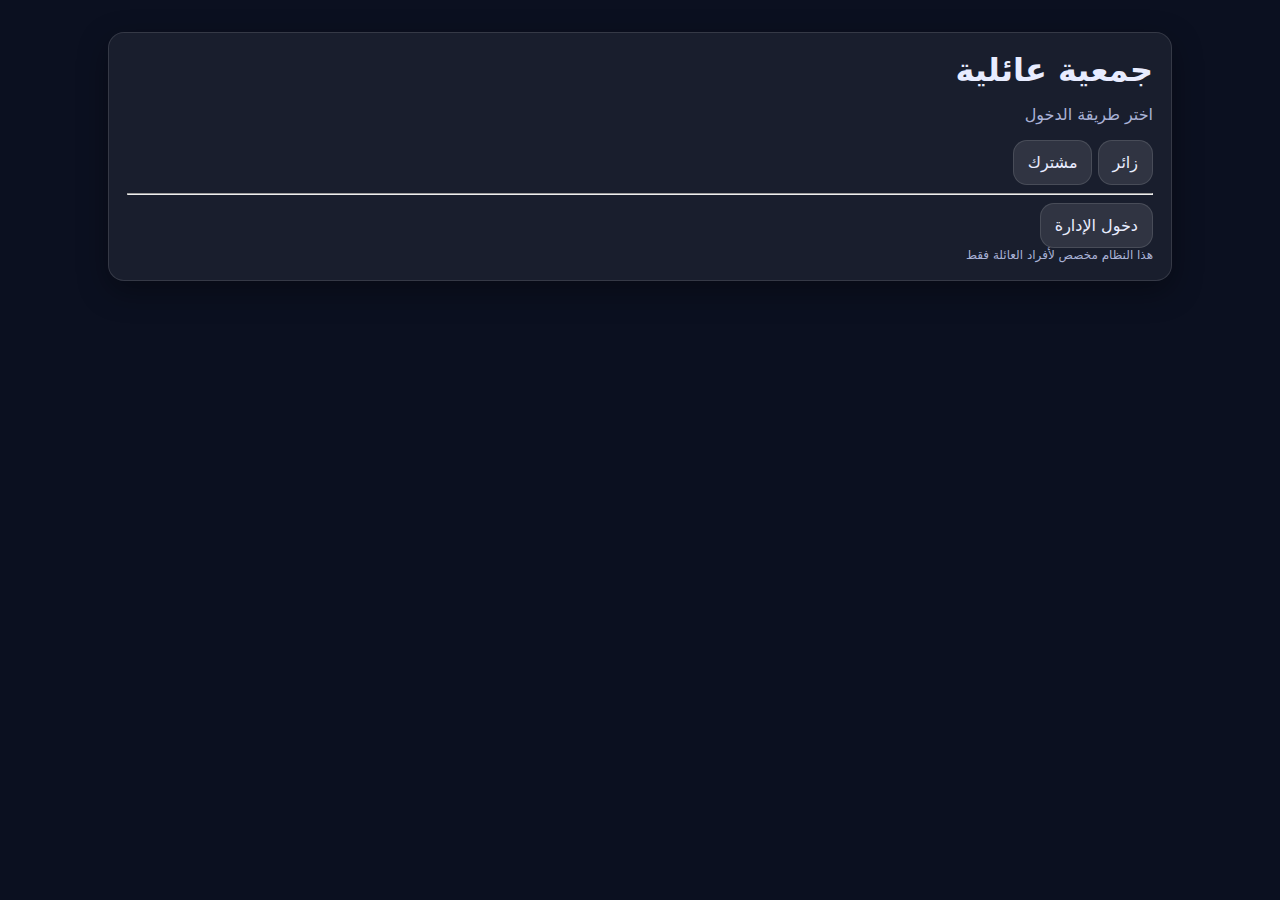
<file: index.html>
<!doctype html>
<html lang="ar" dir="rtl">
<head>
  <meta charset="utf-8" />
  <meta name="viewport" content="width=device-width, initial-scale=1" />

  <title>جمعية عائلية, بوابة الدخول</title>
  <meta name="description" content="بوابة الدخول لجمعية عائلية لإدارة المشتركين والخدمات" />

  <link rel="stylesheet" href="css/common.css" />

  <script src="js/delivery.js" defer></script>
</head>

<body class="theme_visitor">

  <main class="container">
    <section class="card">

      <h1>جمعية عائلية</h1>
      <p class="muted">اختر طريقة الدخول</p>

      <nav class="grid">
        <a class="btn" href="visitor.html" aria-label="الدخول كزائر">
          زائر
        </a>

        <a class="btn" href="preferences.html" aria-label="الدخول كمشترك">
          مشترك
        </a>
      </nav>

      <hr />

      <div class="admin-entry">
        <a class="btn btn-outline" href="admin_login.html" aria-label="دخول المدير">
          دخول الإدارة
        </a>
      </div>

      <footer class="muted small">
        هذا النظام مخصص لأفراد العائلة فقط
      </footer>

    </section>
  </main>

</body>
</html>
</file>
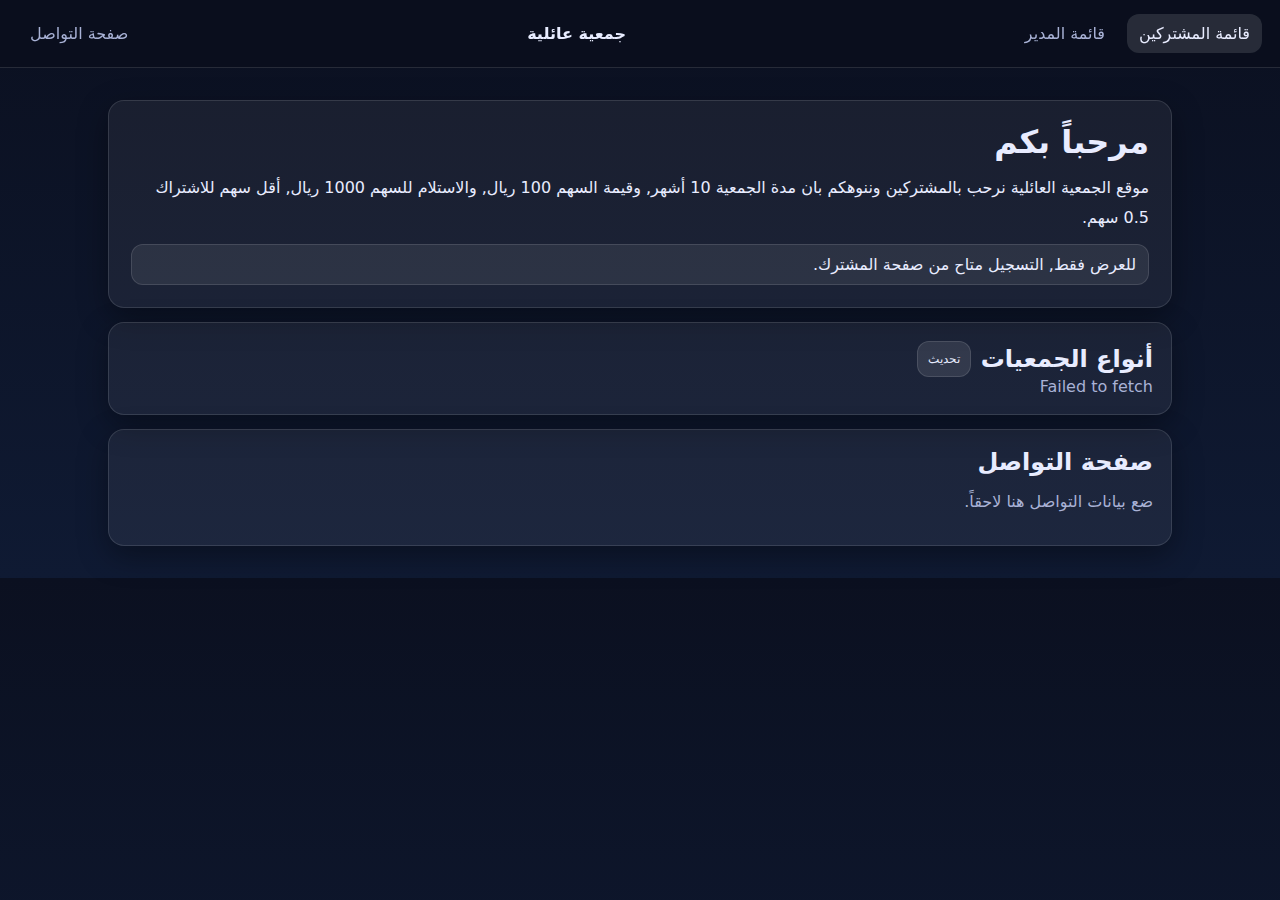
<file: visitor.html>
<!doctype html>
<html lang="ar" dir="rtl">
<head>
  <meta charset="utf-8" />
  <meta name="viewport" content="width=device-width,initial-scale=1" />
  <title>جمعية عائلية, زائر</title>
  <link rel="stylesheet" href="css/common.css" />
  <link rel="stylesheet" href="css/theme_visitor.css" />
</head>
<body class="theme_visitor">
  <header class="topbar">
    <nav class="nav">
      <a class="navlink active" href="visitor.html">قائمة المشتركين</a>
      <a class="navlink" href="admin_login.html">قائمة المدير</a>
      <div class="brand">جمعية عائلية</div>
      <a class="navlink" href="#contact">صفحة التواصل</a>
    </nav>
  </header>

  <main class="container">
    <section class="card hero">
      <h1>مرحباً بكم</h1>
      <p class="lead">
        موقع الجمعية العائلية نرحب بالمشتركين وننوهكم بان مدة الجمعية 10 أشهر, وقيمة السهم 100 ريال,
        والاستلام للسهم 1000 ريال, أقل سهم للاشتراك 0.5 سهم.
      </p>
      <div id="visitorMessage" class="notice info">للعرض فقط, التسجيل متاح من صفحة المشترك.</div>
    </section>

    <section class="card">
      <div class="sectionTitle">
        <h2>أنواع الجمعيات</h2>
        <button id="btnLoad" class="btn small">تحديث</button>
      </div>
      <div id="associations" class="cards"></div>
      <div id="emptyAssociations" class="muted">لا توجد جمعيات بعد.</div>
    </section>

    <section id="contact" class="card">
      <h2>صفحة التواصل</h2>
      <p class="muted">ضع بيانات التواصل هنا لاحقاً.</p>
    </section>
  </main>

  <script src="js/config.js"></script>
  <script src="js/util.js"></script>
  <script src="js/api.js"></script>
  <script src="js/visitor.js"></script>
</body>
</html>
</file>
<file: css/common.css>
/* عام */
:root{
  --bg:#0b1020;
  --panel:#121a33;
  --text:#e8ecff;
  --muted:#a9b2d6;
  --border:rgba(255,255,255,.12);
  --accent:#7aa7ff;
  --danger:#ff6b6b;
  --warn:#ffb020;
  --ok:#40c057;
  --shadow: 0 10px 30px rgba(0,0,0,.35);
  --radius: 16px;
  --trans: 180ms ease;
  font-family: system-ui, -apple-system, "Segoe UI", Arial, sans-serif;
}

*{box-sizing:border-box}
body{margin:0;background:var(--bg);color:var(--text)}
a{color:inherit;text-decoration:none}
.container{max-width:1100px;margin:0 auto;padding:18px}
.topbar{
  position:sticky;top:0;z-index:10;
  background:rgba(0,0,0,.35);
  backdrop-filter: blur(12px);
  border-bottom:1px solid var(--border);
}
.nav{
  display:flex;align-items:center;gap:10px;
  padding:14px 18px;
}
.brand{
  margin-inline:auto;
  font-weight:700;
  letter-spacing:.3px;
}
.navlink{
  padding:10px 12px;border-radius:12px;
  color:var(--muted);
  transition: transform var(--trans), background var(--trans), color var(--trans);
}
.navlink:hover{
  transform: translateY(-1px);
  background: rgba(255,255,255,.08);
  color: var(--text);
}
.navlink.active{
  background: rgba(255,255,255,.12);
  color: var(--text);
}

.card{
  background: rgba(255,255,255,.06);
  border: 1px solid var(--border);
  border-radius: var(--radius);
  box-shadow: var(--shadow);
  padding: 18px;
  margin: 14px 0;
}
.card.hero{padding:22px}
.card.mini{box-shadow:none}

h1,h2,h3{margin:0 0 12px}
.lead{line-height:1.9;margin:0}
.muted{color:var(--muted)}
.small{font-size:12px}
.hidden{display:none}

.btn{
  display:inline-flex;align-items:center;justify-content:center;
  padding:12px 14px;border-radius:14px;
  border:1px solid var(--border);
  background: rgba(255,255,255,.10);
  color: var(--text);
  cursor:pointer;
  transition: transform var(--trans), background var(--trans);
  min-height:44px;
}
.btn:hover{transform: translateY(-1px); background: rgba(255,255,255,.14)}
.btn:disabled{opacity:.55;cursor:not-allowed;transform:none}
.btn.small{padding:8px 10px;min-height:36px;border-radius:12px}

.grid2{display:grid;grid-template-columns:repeat(3,minmax(0,1fr));gap:10px}
@media (max-width:700px){.grid2{grid-template-columns:1fr}}

.cards{display:grid;grid-template-columns:repeat(3,minmax(0,1fr));gap:12px}
@media (max-width:900px){.cards{grid-template-columns:repeat(2,minmax(0,1fr))}}
@media (max-width:620px){.cards{grid-template-columns:1fr}}

.badge{
  display:inline-block;
  padding:6px 10px;border-radius:999px;
  border:1px solid var(--border);
  font-size:12px;color:var(--text);
}
.badge.green{background: rgba(64,192,87,.18)}
.badge.gray{background: rgba(160,160,160,.18)}
.badge.pink{background: rgba(255,105,180,.18)}

.notice{
  margin-top:12px;
  padding:12px 12px;
  border-radius:14px;
  border:1px solid var(--border);
}
.notice.info{background: rgba(122,167,255,.14)}
.notice.ok{background: rgba(64,192,87,.16)}
.notice.warn{background: rgba(255,176,32,.16)}
.notice.danger{background: rgba(255,107,107,.16)}

.form{display:grid;gap:10px;max-width:520px}
.form.inline{grid-template-columns:1fr auto;align-items:center;max-width:640px}
label{font-size:13px;color:var(--muted)}
input{
  width:100%;
  padding:12px 12px;
  border-radius:14px;
  border:1px solid var(--border);
  background: rgba(0,0,0,.18);
  color: var(--text);
  outline:none;
}
input:focus{border-color: rgba(255,255,255,.25)}
.sep{border:0;border-top:1px solid var(--border);margin:18px 0}

.sectionTitle{display:flex;align-items:center;gap:10px}
.sectionTitle h2{margin:0}

.tabs{display:flex;gap:10px;margin-bottom:14px}
.tabbtn{
  padding:10px 12px;border-radius:14px;border:1px solid var(--border);
  background: rgba(255,255,255,.06);
  color: var(--muted);
  cursor:pointer;
  transition: transform var(--trans), background var(--trans), color var(--trans);
}
.tabbtn:hover{transform: translateY(-1px); background: rgba(255,255,255,.10); color: var(--text)}
.tabbtn.active{background: rgba(255,255,255,.14); color: var(--text)}

.pinbox{margin-top:14px}
.pinRow{display:flex;align-items:center;justify-content:space-between;gap:10px}
.pin{font-size:28px;font-weight:800;letter-spacing:2px}

.gridInfo{display:grid;grid-template-columns:repeat(3,minmax(0,1fr));gap:12px}
@media (max-width:800px){.gridInfo{grid-template-columns:1fr}}
.infoBox{
  border:1px solid var(--border);
  border-radius:14px;
  padding:12px;
  background: rgba(255,255,255,.05);
}

.tableWrap{overflow:auto;border:1px solid var(--border);border-radius:14px}
table{border-collapse:collapse;width:100%;min-width:720px}
th,td{padding:10px;border-bottom:1px solid var(--border);text-align:right;white-space:nowrap}
th{color:var(--muted);font-weight:600;background: rgba(0,0,0,.18)}
tr:hover td{background: rgba(255,255,255,.04)}


/* UI helpers */
.codeRow{display:flex;gap:10px;align-items:center;justify-content:flex-start;}
.btnSmall{padding:6px 12px;border-radius:10px;cursor:pointer;}
.sharesInput{width:90px;max-width:120px;text-align:center;}
.notice{margin-top:10px;padding:10px 12px;border-radius:12px;}
.notice.info{background:rgba(255,255,255,0.08);}
.notice.success{background:rgba(0,160,120,0.25);}
.notice.danger{background:rgba(200,60,60,0.25);}


/* ===== Admin/Utility Layout ===== */
.view-head{display:flex;align-items:center;gap:10px;margin:10px 0 14px}
.spacer{flex:1}
.stack{display:flex;flex-direction:column;gap:12px}
.table-wrap{overflow:auto}
.summary{margin-top:10px;color:var(--muted);font-size:14px}
.form-grid{display:grid;grid-template-columns:1fr 1fr;gap:12px;margin-top:10px}
@media (max-width:720px){.form-grid{grid-template-columns:1fr}}
.field{display:flex;flex-direction:column;gap:6px}
.actions{display:flex;align-items:center;gap:10px;margin-top:12px}
.msg{color:var(--muted);font-size:14px}
.card-btn{text-align:right;border:none;cursor:pointer}
.card-btn:hover{transform:translateY(-1px)}
.toast{position:fixed;left:16px;bottom:16px;z-index:50;max-width:calc(100% - 32px);background:rgba(0,0,0,.8);color:#fff;padding:10px 12px;border-radius:12px;font-size:14px}


/* ===== Layout helpers ===== */
.row{display:flex;align-items:center;gap:8px}
.row-between{display:flex;align-items:flex-start;justify-content:space-between;gap:12px}

/* ===== Month cards (Collection/Delivery) ===== */
.months-grid{display:grid;grid-template-columns:repeat(5,minmax(0,1fr));gap:12px;margin-top:10px}
@media (max-width:980px){.months-grid{grid-template-columns:repeat(3,minmax(0,1fr))}}
@media (max-width:620px){.months-grid{grid-template-columns:repeat(2,minmax(0,1fr))}}

.month-card{
  background: rgba(255,255,255,.06);
  border: 1px solid var(--border);
  border-radius: 16px;
  padding: 12px;
  cursor: pointer;
  transition: transform var(--trans), background var(--trans), border-color var(--trans);
  min-height: 84px;
}
.month-card:hover{transform: translateY(-1px); background: rgba(255,255,255,.10)}
.month-card.active{border-color: rgba(255,255,255,.32); background: rgba(255,255,255,.12)}
.month-card .m1{font-weight:800;font-size:14px;color:var(--text)}
.month-card .m2{font-size:12px;color:var(--muted);margin-top:4px}
.month-card .m3{font-size:12px;color:var(--muted);margin-top:2px}
.month-card .mstatus{margin-top:8px;font-size:12px}


/* ===== Badges ===== */
.badge{display:inline-block;padding:4px 10px;border-radius:999px;font-size:12px;white-space:nowrap}
.badge-green{background:rgba(16,185,129,.15);color:#0f766e}
.badge-pink{background:rgba(236,72,153,.15);color:#9d174d}
.badge-gray{background:rgba(148,163,184,.22);color:#334155}
</file>
<file: css/theme_visitor.css>
:root{
  --bg:#0b1020;
  --panel:#121a33;
  --accent:#7aa7ff;
}
body.theme_visitor{background: linear-gradient(180deg, #0b1020 0%, #0f1a33 100%)}
body.theme_visitor .topbar{background: rgba(10,14,28,.72)}
</file>
